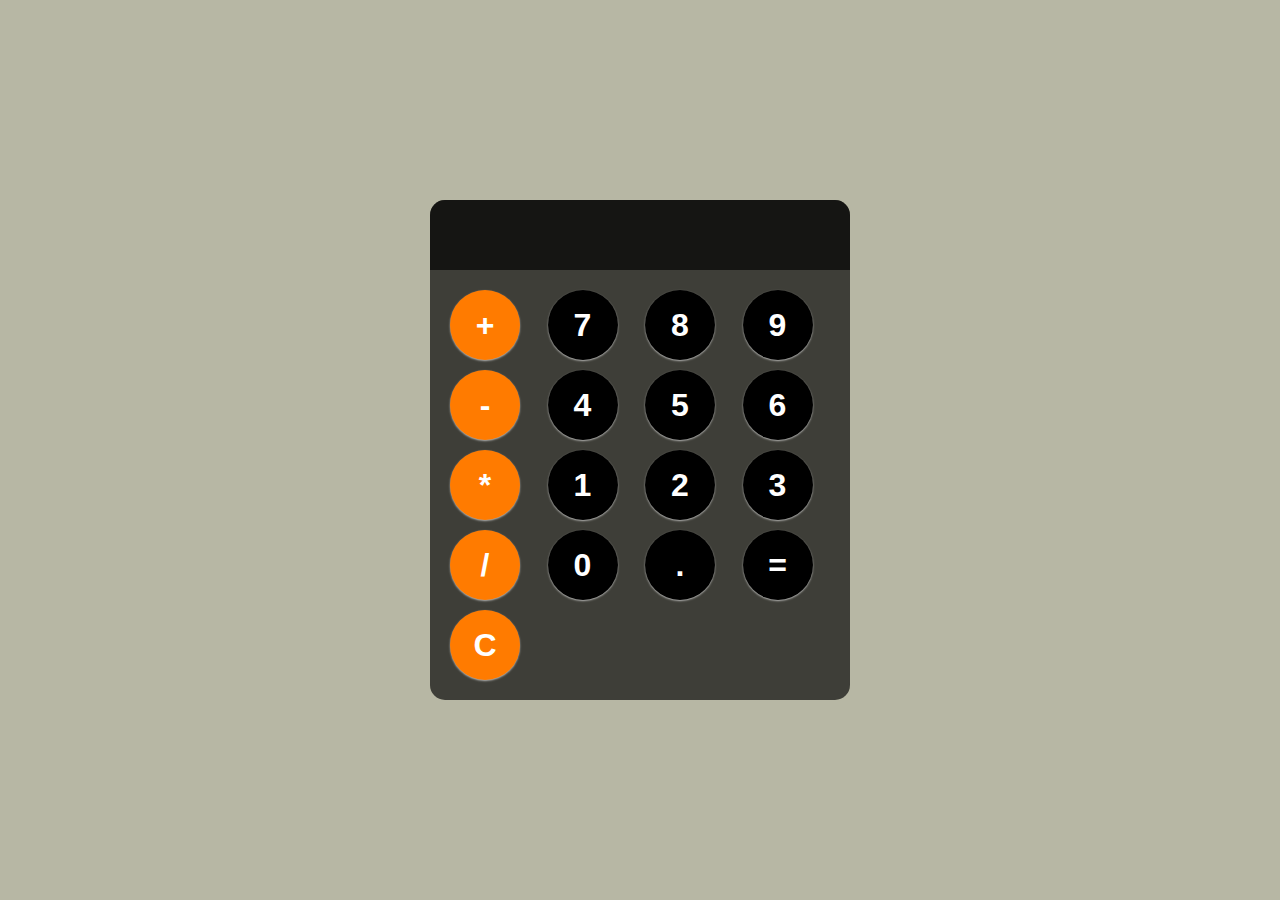
<file: calculator/index.html>
<!DOCTYPE html>
<html lang="en">
<head>
    <meta charset="UTF-8">
    <meta name="viewport" content="width=device-width, initial-scale=1.0">
    <title>calculator</title>
    <link rel="stylesheet" href="style.css">
</head>
<body>
    <div class="calculator">
        <input class="display" readonly>
        <div class="keys">
            <button onclick="appendToDisplay('+')" class="operator">+</button>
            <button onclick="appendToDisplay('7')">7</button>
            <button onclick="appendToDisplay('8')">8</button>
            <button onclick="appendToDisplay('9')">9</button>
            <button onclick="appendToDisplay('-')" class="operator">-</button>
            <button onclick="appendToDisplay('4')">4</button>
            <button onclick="appendToDisplay('5')">5</button>
            <button onclick="appendToDisplay('6')">6</button>
            <button onclick="appendToDisplay('*')" class="operator">*</button>
            <button onclick="appendToDisplay('1')">1</button>
            <button onclick="appendToDisplay('2')">2</button>
            <button onclick="appendToDisplay('3')">3</button>
            <button onclick="appendToDisplay('/')" class="operator">/</button>
            <button onclick="appendToDisplay('0')">0</button>
            <button onclick="appendToDisplay('.')">.</button>
            <button onclick="calculate()">=</button>
            <button onclick="clearDisplay()" class="operator">C</button>
        </div>
    </div>

    <script src="app.js"></script>
</body>
</html>
</file>
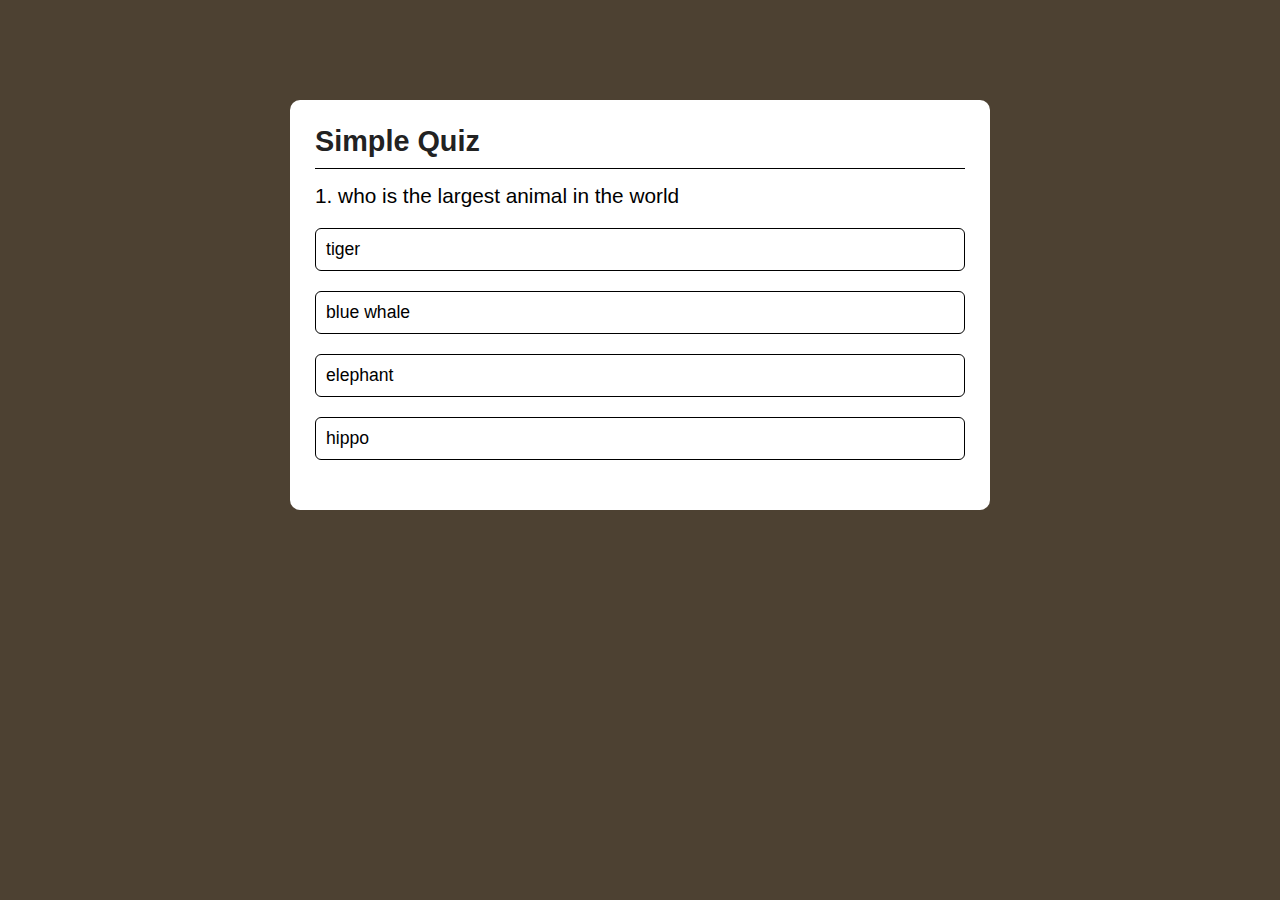
<file: quiz app/index.html>
<!DOCTYPE html>
<html lang="en">
<head>
    <meta charset="UTF-8">
    <meta name="viewport" content="width=device-width, initial-scale=1.0">
    <title> simple quiz game</title>
    <link rel="stylesheet" href="style.css">
</head>
<body>
    <div class="app">
        <h1>Simple Quiz</h1>
        <div class="quiz">
            <h2 id="question">Question goes here</h2>
            <div class="ans-btn">
                <button class="btn">answer 1</button>
                <button class="btn">answer 1</button>
                <button class="btn">answer 1</button>
                <button class="btn">answer 1</button>
            </div>
            <button class="next-btn">Next</button>
        </div>
    </div>

    <script src="app.js"></script>
</body>
</html>
</file>
<file: calculator/style.css>
*{
    padding: 0;
    margin: 0;
    box-sizing: border-box;
}
body{
    min-height: 100vh;
    display: flex;
    justify-content: center;
    align-items: center;
    background-color: #b7b7a4;
}
.calculator{
    background-color:rgba(0, 0, 0, 0.659);
    border-radius: 15px;
    overflow-x: hidden;
    max-width: 500px;
}
.display{
    width: 100%;
    height: 70px;
    outline: none;
    border: none;
    font-size: 2rem;
    text-align: right;
    background-color:rgba(0, 0, 0, 0.659);
    color: #fff;
}
button{
    width: 70px;
    height: 70px;
    border-radius: 50%;
    border: none;
    background-color: rgb(0, 0, 0);
    color: #fff;
    font-size: 2rem;
    font-weight: 550;
    cursor: pointer;
    box-shadow: 0px 1px 2px rgba(255, 255, 255, 0.624);

    &:hover{
        background-color: rgba(0, 0, 0, 0.757);
    }
    &:active{
        background-color: rgba(0, 0, 0, 0.822);
    }
}
.keys{
    display: grid;
    grid-template-columns: repeat(4 , 1fr);
    gap: 10px;
    padding: 20px;
}
.operator{
    background-color: rgb(255, 123, 0);

    &:hover{
        background-color: rgba(255, 136, 0, 0.846);
    }
    &:active{
        background-color: rgba(255, 166, 0, 0.574);
    }
}
</file>
<file: quiz app/style.css>
*{
    padding: 0;
    margin: 0;
    box-sizing: border-box;
    font-family: "poppins",sans-serif;
}
body{
   background: rgb(77, 65, 50);
}
.app{
    background-color: #fff;
    width: 80%;
    margin: 100px auto;
    padding: 25px;
    border-radius: 10px;
    max-width: 700px;
}
.app h1{
    font-size: 1.8rem;
    border-bottom: 1px solid black;
    padding-bottom: 10px;
    color: #222;
    font-weight: 550;
}
.quiz{
    padding:15px 0;
}
.quiz h2{
    font-size: 1.3rem;
    font-weight: 500;
    margin-bottom: 10px;
}
.btn{
    width: 100%;
    padding: 10px;
    background-color: #fff;
    border: 1px solid rgb(0, 0, 0);
    font-size: 1.1rem;
    font-weight: 500;
    margin: 10px 0;
    border-radius: 6px;
    text-align: left;
    cursor: pointer;
    transition: all 0.2s;
}
.btn:hover:not([disabled]){
    background-color: #222;
    color: #fff;
}
.btn:disabled{
    cursor: no-drop;
}
.next-btn{
    width: 150px;
    background-color: #222;
    color: #fff;
    padding: 10px;
    outline: none;
    border-radius: 4px;
    cursor: pointer;
    margin: 5px auto 0;
    display: none;
}
.correct{
    background: rgb(48, 209, 48);
}
.incorrect{
    background: rgb(235, 91, 91);
}
</file>
